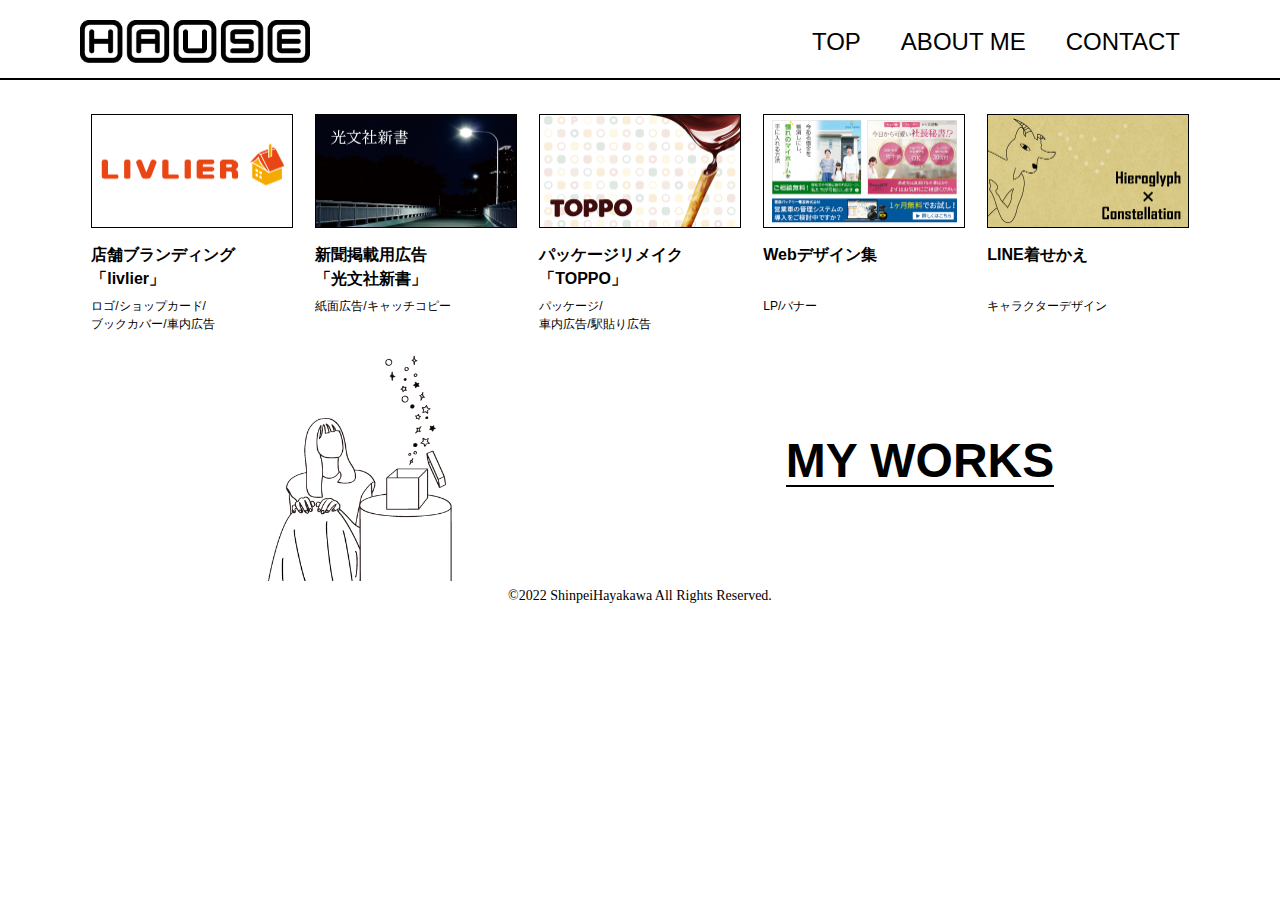
<file: index.html>
<!DOCTYPE html>
<html>
  <head>
    <meta charset="utf-8">
    <title>HAUSE | TOP</title>

    <meta name="viewport" content="width=device-width, initial-scale=1.0">
    <!--電話番号の自動認識-->
    <meta name="format-detection" content="telephone=no">
    <!--IEの互換防止-->
    <meta http-equiv="X-UA-Compatible" content="IE=Edge">


    <!--検索ワード-->
    <!--<meta name="keywords" content="（半角カンマ区切りで9個位）,,,,,,,">-->
    <!--検索エンジンで表示される紹介文的なもの-->
    <!--<meta name="Description" content="コンテンツ紹介（120文字程度）">-->

    <!--CSS読み込ませる時使うもの-->
    <!--<link rel="stylesheet" href="#" type="text/css" media="all">-->
    <link rel="stylesheet" href="reset.css" type="text/css" media="all">
    <link rel="stylesheet" href="all.css" type="text/css" media="all">
    <link rel="stylesheet" href="hamburger.css" type="text/css" media="all">
    <link rel="stylesheet" href="workicon.css" type="text/css" media="all">

    

  </head>
  <body>
    <header>
        <div class="container">
            <img class="logo" src="HAUSE_LOGO_W330px.png">
            <div class="header-menu">
                <a href="index.html">TOP</a>
                <a href="ABOUTME.html">ABOUT ME</a>
                <a href="CONTACT.html">CONTACT</a>
            </div>
            <div class="hamburger-menu">
                <input type="checkbox" id="menu-btn-check">
                <label for="menu-btn-check" class="menu-btn"><span></span></label>
                <div class="menu-content">
                    <ul>
                        <li>
                            <a href="index.html">TOP</a>
                        </li>
                        <li>
                            <a href="ABOUTME.html">ABOUT ME</a>
                        </li>
                        <li>
                            <a href="CONTACT.html">CONTACT</a>
                        </li>
                    </ul>
                </div>
            </div>
        </div>
    </header>

    <main>
        <div class="container">
            <div class="sec01">
                <div class="thumbnail">
                    <div class="smallbox">
                        <a href="work_BR.html">
                            <img src="Brand_thumbnail.png">
                            <h4>店舗ブランディング<br>
                                「livlier」</h4>
                            <h5>ロゴ/ショップカード/<br>
                            ブックカバー/車内広告</h5>
                        </a>
                    </div>
                </div>
                <div class="thumbnail">
                    <div class="smallbox">
                        <a href="work_ASA.html">
                            <img src="AD.png">
                            <h4>新聞掲載用広告<br>
                                「光文社新書」</h4>
                            <h5>紙面広告/キャッチコピー</h5>
                        </a>
                   </div>
                </div>
                <div class="thumbnail">
                    <div class="smallbox">
                        <a href="work_PC.html">
                            <img src="TOPPO_thumbnail.png">
                            <h4>パッケージリメイク<br>
                                「TOPPO」</h4>
                            <h5>パッケージ/<br>
                                車内広告/駅貼り広告</h5>
                        </a>
                    </div>
                </div>
                <div class="thumbnail">
                    <div class="smallbox">
                        <a href="work_WEB.html">
                            <img src="WEB_thumbnail.png">
                            <h4>Webデザイン集<br><span>.</span></h4>
                            <h5>LP/バナー</h5>
                        </a>
                    </div>
                </div>
                <div class="thumbnail">
                    <div class="smallbox">
                        <a href="work_LINE.html">
                            <img src="LINE_thumbnail.png">
                            <h4>LINE着せかえ<br><span>.</span></h4>
                            <h5>キャラクターデザイン</h5>
                        </a>
                    </div>
                </div>
              
            </div>
            <div class="sec02">
                <div class="sec02-left">
                    <img src="TOP_illust02_W330H400.png">
                </div>
                <div class="sec02-right">
                    <h1>MY WORKS</h1>
                </div>
            </div>
        </div>
    </main>
    <footer>
        <p>©2022 ShinpeiHayakawa All Rights Reserved.</p>
    </footer>

  </body>
</html>
</file>
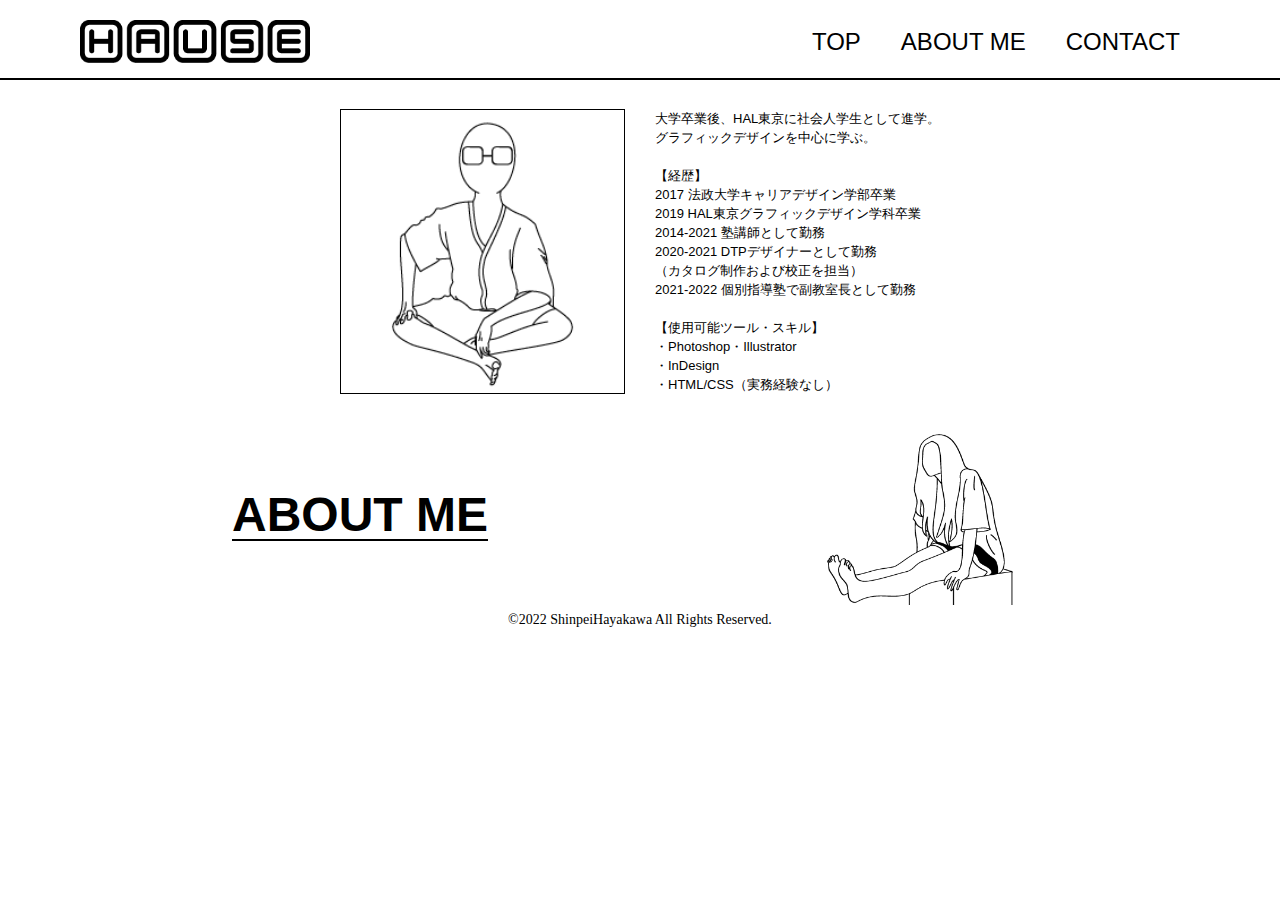
<file: ABOUTME.html>
<!DOCTYPE html>
<html>
  <head>
    <meta charset="utf-8">
    <title>HAUSE | ABOUT ME</title>

    <meta name="viewport" content="width=device-width, initial-scale=1.0">
    <!--電話番号の自動認識-->
    <meta name="format-detection" content="telephone=no">
    <!--IEの互換防止-->
    <meta http-equiv="X-UA-Compatible" content="IE=Edge">


    <!--検索ワード-->
    <!--<meta name="keywords" content="（半角カンマ区切りで9個位）,,,,,,,">-->
    <!--検索エンジンで表示される紹介文的なもの-->
    <!--<meta name="Description" content="コンテンツ紹介（120文字程度）">-->

    <!--CSS読み込ませる時使うもの-->
    <!--<link rel="stylesheet" href="#" type="text/css" media="all">-->
    <link rel="stylesheet" href="reset.css" type="text/css" media="all">
    <link rel="stylesheet" href="all.css" type="text/css" media="all">
    <link rel="stylesheet" href="hamburger.css" type="text/css" media="all">
    <link rel="stylesheet" href="aboutme_css.css" type="text/css" media="all">
    

  </head>
  <body>
    <header>
        <div class="container">
            <img class="logo" src="HAUSE_LOGO_W330px.png">
            <div class="header-menu">
                <a href="index.html">TOP</a>
                <a href="ABOUTME.html">ABOUT ME</a>
                <a href="CONTACT.html">CONTACT</a>
            </div>
            <div class="hamburger-menu">
                <input type="checkbox" id="menu-btn-check">
                <label for="menu-btn-check" class="menu-btn"><span></span></label>
                <div class="menu-content">
                    <ul>
                        <li>
                            <u><a href="index.html">TOP</a></u>
                        </li>
                        <li>
                            <u><a href="ABOUTME.html">ABOUT ME</a></u>
                        </li>
                        <li>
                            <u><a href="CONTACT.html">CONTACT</a></u>
                        </li>
                    </ul>
                </div>
            </div>
        </div>
    </header>

    <main>
        <div class="container">
                <div class="mine">
                    <div class="mine-left">
                        <img src="profile art.png">
                    </div>
                    <div class="mine-right">
                    <p>大学卒業後、HAL東京に社会人学生として進学。<br>
                        グラフィックデザインを中心に学ぶ。<br>
                        <span></span><br>
                        【経歴】<br>
                        2017 法政大学キャリアデザイン学部卒業<br>
                        2019 HAL東京グラフィックデザイン学科卒業<br>
                        2014-2021 塾講師として勤務<br>
                        2020-2021 DTPデザイナーとして勤務<br>
                        （カタログ制作および校正を担当）<br>
                        2021-2022 個別指導塾で副教室長として勤務<br>
                        <span></span><br>
                        【使用可能ツール・スキル】<br>
                        ・Photoshop・Illustrator<br>
                        ・InDesign<br>
                        ・HTML/CSS（実務経験なし）</p>
                    </div>
                </div>

            <div class="sec02">
                <div class="sec02-left">
                    <h1>ABOUT ME</h1>
                </div>
                <div class="sec02-right">
                    <img src="ABOUTME_illust03_W330H330.png">
                </div>
            </div>
        </div>
    </main>

    <footer>
        <p>©2022 ShinpeiHayakawa All Rights Reserved.</p>
    </footer>

  </body>
</html>
</file>
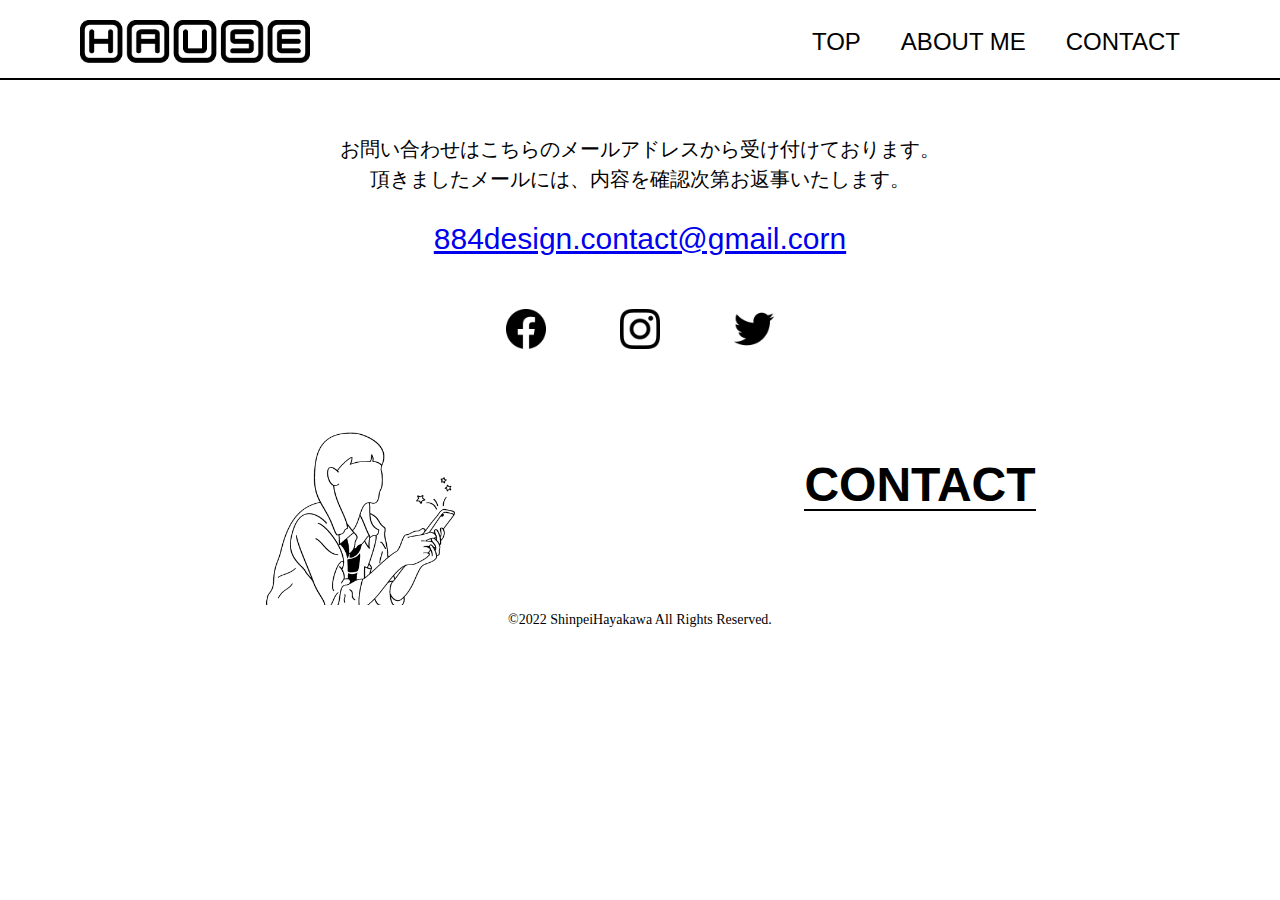
<file: CONTACT.html>
<!DOCTYPE html>
<html>
  <head>
    <meta charset="utf-8">
    <title>HAUSE | CONTACT</title>

    <meta name="viewport" content="width=device-width, initial-scale=1.0">
    <!--電話番号の自動認識-->
    <meta name="format-detection" content="telephone=no">
    <!--IEの互換防止-->
    <meta http-equiv="X-UA-Compatible" content="IE=Edge">


    <!--検索ワード-->
    <!--<meta name="keywords" content="（半角カンマ区切りで9個位）,,,,,,,">-->
    <!--検索エンジンで表示される紹介文的なもの-->
    <!--<meta name="Description" content="コンテンツ紹介（120文字程度）">-->

    <!--CSS読み込ませる時使うもの-->
    <!--<link rel="stylesheet" href="#" type="text/css" media="all">-->
    <link rel="stylesheet" href="reset.css" type="text/css" media="all">
    <link rel="stylesheet" href="all.css" type="text/css" media="all">
    <link rel="stylesheet" href="hamburger.css" type="text/css" media="all">
    <link rel="stylesheet" href="contact_css.css" type="text/css" media="all">
    

  </head>
  <body>
    <header>
        <div class="container">
            <img class="logo" src="HAUSE_LOGO_W330px.png">
            <div class="header-menu">
                <a href="index.html">TOP</a>
                <a href="ABOUTME.html">ABOUT ME</a>
                <a href="CONTACT.html">CONTACT</a>
            </div>
            <div class="hamburger-menu">
                <input type="checkbox" id="menu-btn-check">
                <label for="menu-btn-check" class="menu-btn"><span></span></label>
                <div class="menu-content">
                    <ul>
                        <li>
                            <u><a href="index.html">TOP</a></u>
                        </li>
                        <li>
                            <u><a href="ABOUTME.html">ABOUT ME</a></u>
                        </li>
                        <li>
                            <u><a href="CONTACT.html">CONTACT</a></u>
                        </li>
                    </ul>
                </div>
            </div>
        </div>
    </header>

    <main>
        <div class="container">
            <div class="sec01">
                <h3>お問い合わせはこちらのメールアドレスから受け付けております。<br>
                頂きましたメールには、内容を確認次第お返事いたします。</h3>
                <h2><a href="mailto:address">884design.contact@gmail.corn</a></h2>
                <div class="sns-icons">
                    <a href="#" class="btn-img"><img src="facebook.png"></a>
                    <a href="#" class="btn-img"><img src="instagram.png"></a>
                    <a href="#" class="btn-img"><img src="twitter.png"></a>
                </div>
            </div>

            <div class="sec02">
                <div class="sec02-left">
                    <img src="CONTACT_illust02_W330H400.png">
                </div>
                <div class="sec02-right">
                    <h1>CONTACT</h1>
                </div>
            </div>
        </div>
    </main>

    <footer>
        <p>©2022 ShinpeiHayakawa All Rights Reserved.</p>
    </footer>

  </body>
</html>
</file>
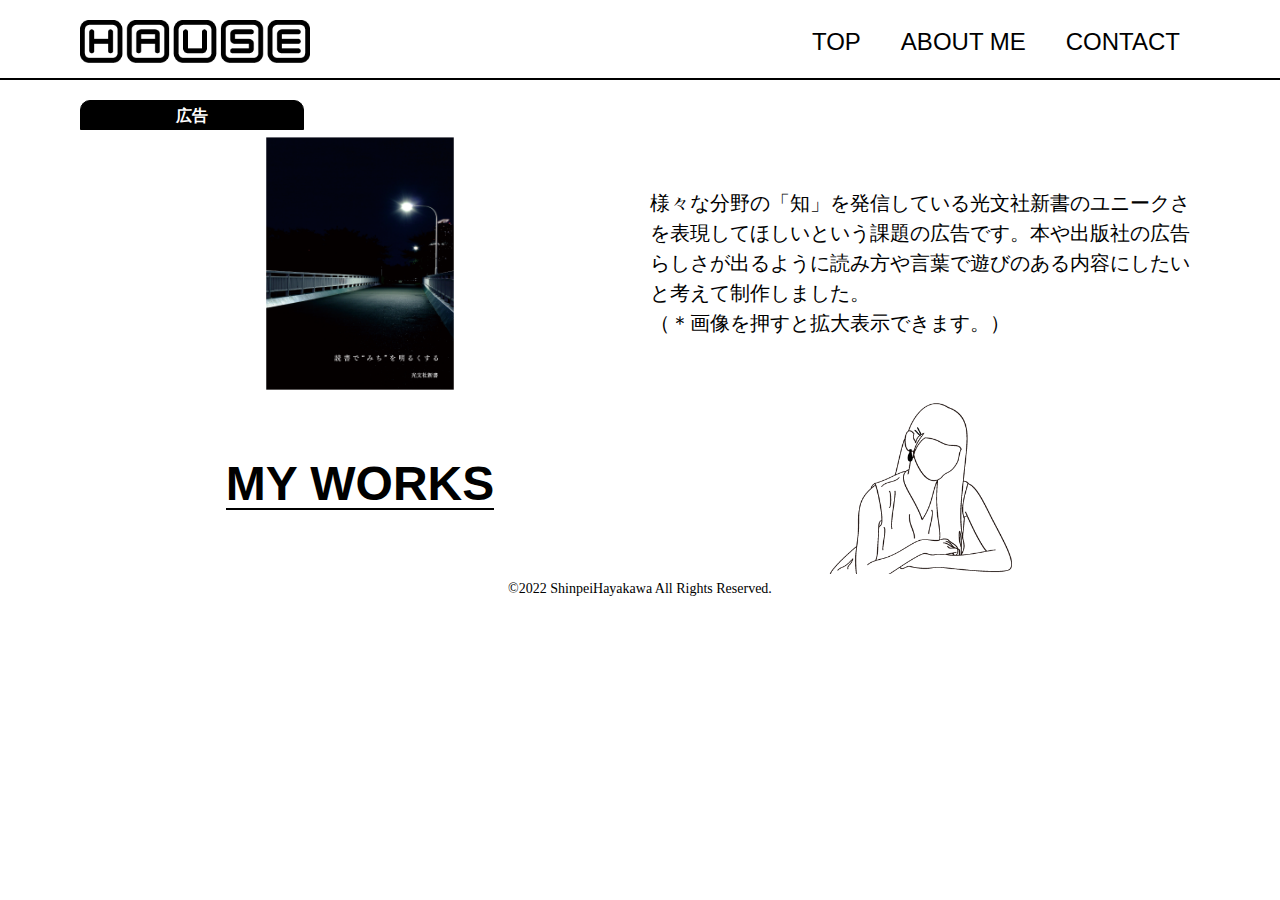
<file: work_ASA.html>
<!DOCTYPE html>
<html>
  <head>
    <meta charset="utf-8">
    <title>HAUSE | 作品紹介 | Advertisement
    </title>

    <meta name="viewport" content="width=device-width, initial-scale=1.0">
    <!--電話番号の自動認識-->
    <meta name="format-detection" content="telephone=no">
    <!--IEの互換防止-->
    <meta http-equiv="X-UA-Compatible" content="IE=Edge">

    <!--検索ワード-->
    <!--<meta name="keywords" content="（半角カンマ区切りで9個位）,,,,,,,">-->
    <!--検索エンジンで表示される紹介文的なもの-->
    <!--<meta name="Description" content="コンテンツ紹介（120文字程度）">-->

    <!--CSS読み込ませる時使うもの-->
    <!--<link rel="stylesheet" href="#" type="text/css" media="all">-->
    <link rel="stylesheet" href="reset.css" type="text/css" media="all">
    <link rel="stylesheet" href="all.css" type="text/css" media="all">
    <link rel="stylesheet" href="hamburger.css" type="text/css" media="all">
    <link rel="stylesheet" href="tab_css.css" type="text/css" media="all">
    <link rel="stylesheet" href="popup.css" type="text/css" media="all">

  </head>
  <body>
    <header>
        <div class="container">
            <img class="logo" src="HAUSE_LOGO_W330px.png">
            <div class="header-menu">
                <a href="index.html">TOP</a>
                <a href="ABOUTME.html">ABOUT ME</a>
                <a href="CONTACT.html">CONTACT</a>
            </div>
            <div class="hamburger-menu">
                <input type="checkbox" id="menu-btn-check">
                <label for="menu-btn-check" class="menu-btn"><span></span></label>
                <div class="menu-content">
                    <ul>
                        <li>
                            <a href="index.html">TOP</a>
                        </li>
                        <li>
                            <a href="ABOUTME.html">ABOUT ME</a>
                        </li>
                        <li>
                            <a href="CONTACT.html">CONTACT</a>
                        </li>
                    </ul>
                </div>
            </div>
        </div>
    </header>

    <main>
        <div class="container">
            <!--tab operation-->
            <div class="tab-container">
                <!--TAB button-->
                <input id="a" type="radio" name="tab-item" checked>
                <label class="tab-item" for="a">広告</label>

                <!--<input id="b" type="radio" name="tab-item">-->
                <!--<label class="tab-item" for="b">02</label>-->

                <!--<input id="c" type="radio" name="tab-item">-->
                <!--<label class="tab-item" for="c">03</label>-->

                <!--<input id="d" type="radio" name="tab-item">-->
                <!--<label class="tab-item" for="d">04</label>-->

                <!--<input id="e" type="radio" name="tab-item">-->
                <!--<label class="tab-item" for="e">05</label>-->
    

                <!--タブで表示されるBOX-->
                <div id="a-content" class="tab-content">      
                    <!--仮入れ-->
                    <div class="PR">
                        <div class="PR-left">
                             <!--popup-->
                             <div class="pu-box">
                                <label for="pu-on" class="popup">
                                    <div class="btn-open">
                                         <img src="ASA_01.png">
                                    </div>
                                </label>
                                <input type="checkbox" id="pu-on">

                                <!--popoup on-->
                                <div class="pu">
                                    <label for="pu-on" class="icon-close">close</label>
  
                                    <!-- ポップアップの中身 -->
                                    <div class="pu-content">
                                        <p>クリックした画像をポップアップで表示しています</p>
                                        <img src="ASAHI_big.png" alt="" >
                                        <p class="bot-coment">言葉の意味を知らずに読むと、夜道を照らす街路灯やメインコピーが社名に掛かっているだけの広告で、「読書には学びがある」ということを大雑把に伝えているような内容になります。しかし、「明るい＝物事に精通している」という意味があることを知っていると、「みち＝未知」と解釈することもでき、「読書で未知は既知になる」と他の読み方ができるようになっています。</p>
                                    </div>
                                    <!-- ./ポップアップの中身　ここまで -->
                                </div>
                            </div>
                            <!--popoup fin-->
                        </div>
                        <div class="PR-right">
                            <p>様々な分野の「知」を発信している光文社新書のユニークさを表現してほしいという課題の広告です。本や出版社の広告らしさが出るように読み方や言葉で遊びのある内容にしたいと考えて制作しました。<br>（＊画像を押すと拡大表示できます。）</p>
                        </div>
                    </div>
                    <!--仮fin-->
                </div>
    
            </div>

            
            

            <div class="sec02">
                <div class="sec02-left">
                    <h1>MY WORKS</h1>
                </div>
                <div class="sec02-right">
                    <img src="WORK_illust_W330H330.png">
                </div>
            </div>
        </div>
    </main>
    <footer>
        <p>©2022 ShinpeiHayakawa All Rights Reserved.</p>
    </footer>

  </body>
</html>
</file>
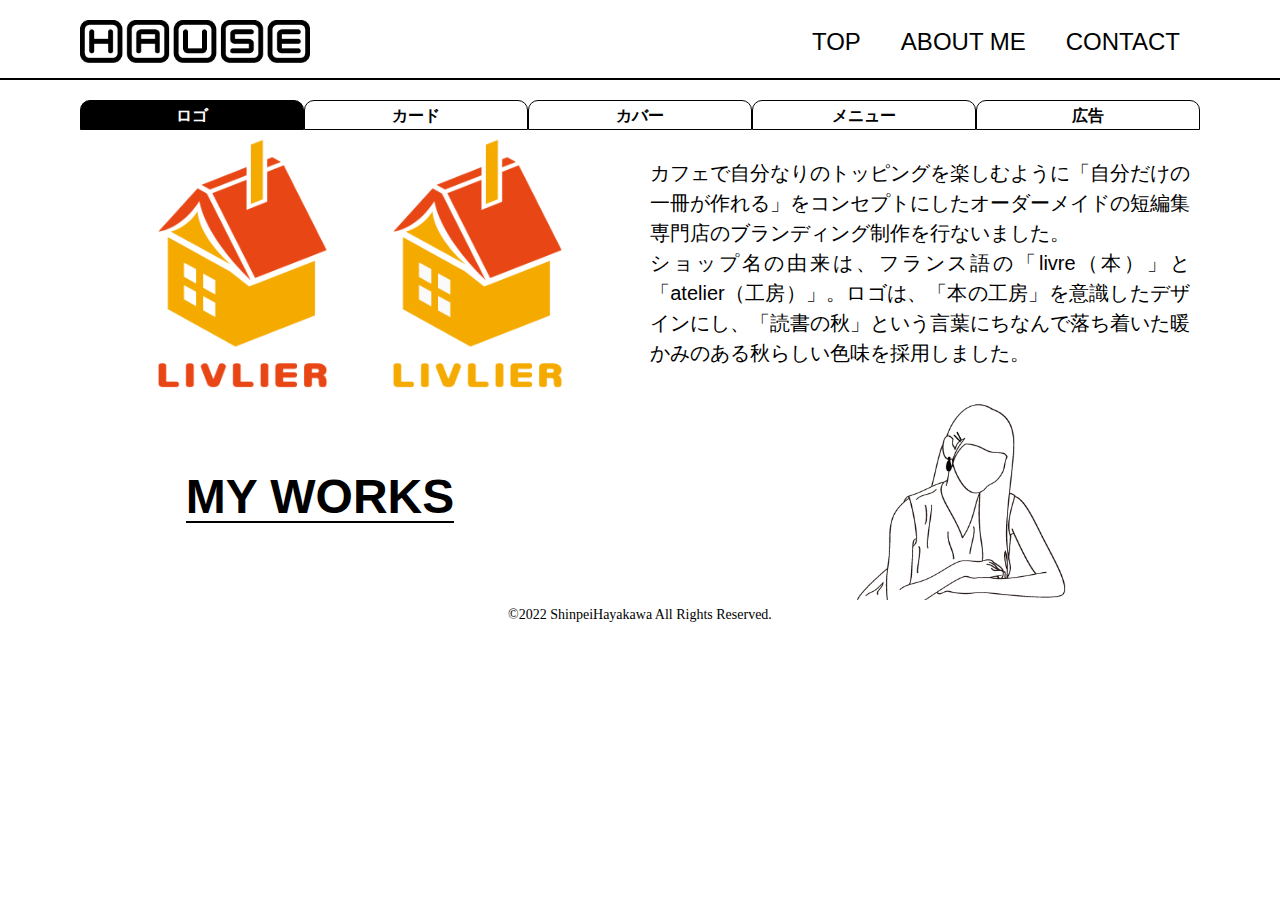
<file: work_BR.html>
<!DOCTYPE html>
<html>
  <head>
    <meta charset="utf-8">
    <title>HAUSE | 作品紹介 | Branding
    </title>

    <meta name="viewport" content="width=device-width, initial-scale=1.0">
    <!--電話番号の自動認識-->
    <meta name="format-detection" content="telephone=no">
    <!--IEの互換防止-->
    <meta http-equiv="X-UA-Compatible" content="IE=Edge">

    <!--検索ワード-->
    <!--<meta name="keywords" content="（半角カンマ区切りで9個位）,,,,,,,">-->
    <!--検索エンジンで表示される紹介文的なもの-->
    <!--<meta name="Description" content="コンテンツ紹介（120文字程度）">-->

    <!--CSS読み込ませる時使うもの-->
    <!--<link rel="stylesheet" href="#" type="text/css" media="all">-->
    <link rel="stylesheet" href="reset.css" type="text/css" media="all">
    <link rel="stylesheet" href="all.css" type="text/css" media="all">
    <link rel="stylesheet" href="hamburger.css" type="text/css" media="all">
    <link rel="stylesheet" href="tab_css.css" type="text/css" media="all">
    <link rel="stylesheet" href="popup.css" type="text/css" media="all">
    
  </head>
  <body>
    <header>
        <div class="container">
            <img class="logo" src="HAUSE_LOGO_W330px.png">
            <div class="header-menu">
                <a href="index.html">TOP</a>
                <a href="ABOUTME.html">ABOUT ME</a>
                <a href="CONTACT.html">CONTACT</a>
            </div>
            <div class="hamburger-menu">
                <input type="checkbox" id="menu-btn-check">
                <label for="menu-btn-check" class="menu-btn"><span></span></label>
                <div class="menu-content">
                    <ul>
                        <li>
                            <a href="index.html">TOP</a>
                        </li>
                        <li>
                            <a href="ABOUTME.html">ABOUT ME</a>
                        </li>
                        <li>
                            <a href="CONTACT.html">CONTACT</a>
                        </li>
                    </ul>
                </div>
            </div>
        </div>
    </header>

    <main>
        <div class="container">
            <!--tab operation-->
            <div class="tab-container">
                <!--TAB button-->
                <input id="a" type="radio" name="tab-item" checked>
                <label class="tab-item" for="a">ロゴ</label>

                <input id="b" type="radio" name="tab-item">
                <label class="tab-item" for="b">カード</label>

                <input id="c" type="radio" name="tab-item">
                <label class="tab-item" for="c">カバー</label>

                <input id="d" type="radio" name="tab-item">
                <label class="tab-item" for="d">メニュー</label>

                <input id="e" type="radio" name="tab-item">
                <label class="tab-item" for="e">広告</label>
    

                <!--タブで表示されるBOX-->
                <div id="a-content" class="tab-content">      
                    <!--仮入れ-->
                    <div class="PR">
                        <div class="PR-left">
                            <img src="BR_01.png">
                        </div>
                        <div class="PR-right">
                        <p>カフェで自分なりのトッピングを楽しむように「自分だけの一冊が作れる」をコンセプトにしたオーダーメイドの短編集専門店のブランディング制作を行ないました。<br>
                            ショップ名の由来は、フランス語の「livre（本）」と「atelier（工房）」。ロゴは、「本の工房」を意識したデザインにし、「読書の秋」という言葉にちなんで落ち着いた暖かみのある秋らしい色味を採用しました。</p>
                        </div>
                    </div>
                    <!--仮fin-->
                </div>

                <!--タブで表示されるBOX-->
                <div id="b-content" class="tab-content">      
                    <!--仮入れ-->
                    <div class="PR">
                        <div class="PR-left">
                            <img src="BR_02.png">
                        </div>
                        <div class="PR-right">
                        <p>ロゴカラーを基調とした購入時配布用のカード。ショップカードは、複数枚持っているお客さんが周囲に配ることで広報物にもなるため、友人などに配りやすいように提示するだけで受け取れる特典と、店舗情報のみを記載しています。</p>
                        </div>
                    </div>
                    <!--仮fin-->
                </div>

                <!--タブで表示されるBOX-->
                <div id="c-content" class="tab-content">      
                    <!--仮入れ-->
                    <div class="PR">
                        <div class="PR-left">
                            <img src="BR_03.png">
                        </div>
                        <div class="PR-right">
                        <p>オーダーメイドした短編集の内容やテーマはお客様ごとに異なるため、表にはロゴ、背表紙や裏表紙にはタイトルやテーマ、あらすじを直接書き込めるようなデザインにしました。</p>
                        </div>
                    </div>
                    <!--仮fin-->
                </div>

                <!--タブで表示されるBOX-->
                <div id="d-content" class="tab-content">      
                    <!--仮入れ-->
                    <div class="PR">
                        <div class="PR-left">
                            <img src="BR_04.png">
                        </div>
                        <div class="PR-right">
                        <p>コンセプトの一部である「カフェっぽさ」を意識し、本来書店にはないオーダー用のメニュー表を制作しました。デザインは、季節やイベントごとにおすすめの作品を載せるリーフレット型と、ジャンルごとにまとめたブック型の2種類。</p>
                        </div>
                    </div>
                    <!--仮fin-->
                </div>

                <!--タブで表示されるBOX-->
                <div id="e-content" class="tab-content">      
                    <!--仮入れ-->
                    <div class="PR">
                        <div class="PR-left">

                            <!--popup-->
                            <div class="pu-box">
                                <label for="pu-on" class="popup">
                                    <div class="btn-open">
                                         <img src="BR_05.png">
                                    </div>
                                </label>
                                <input type="checkbox" id="pu-on">

                                <!--popoup on-->
                                <div class="pu">
                                    <label for="pu-on" class="icon-close">close</label>
  
                                    <!-- ポップアップの中身 -->
                                    <div class="pu-content">
                                        <p>クリックした画像をポップアップで表示しています</p>
                                        <img src="BR_AD.png" alt="" >
                                    </div>
                                    <!-- ./ポップアップの中身　ここまで -->
                                </div>
                            </div>
                            <!--popoup fin-->  
                        </div>
                        <div class="PR-right">
                        <p>お店のコンセプトを視覚的に受け取ってもらうため、メニュー表を見て選ぶ姿をメインイメージとした広告を制作しました。読書や書店のイメージに合うゆったりと落ち着いた雰囲気を出すために、横型広告である利点を生かしてイメージを大きく配置し、うるさい印象にならないように最低限の情報量のみを記載しました。<br>＊画像は掲載イメージです。<br>（＊画像を押すと拡大表示できます。）</p>
                        </div>
                    </div>
                    <!--仮fin-->
                </div>

    
            </div>
        </div>
            
            

            <div class="sec02">
                <div class="sec02-left">
                    <h1>MY WORKS</h1>
                </div>
                <div class="sec02-right">
                    <img src="WORK_illust_W330H330.png">
                </div>
            </div>
        </div>
    </main>
    <footer>
        <p>©2022 ShinpeiHayakawa All Rights Reserved.</p>
    </footer>

  </body>
</html>
</file>
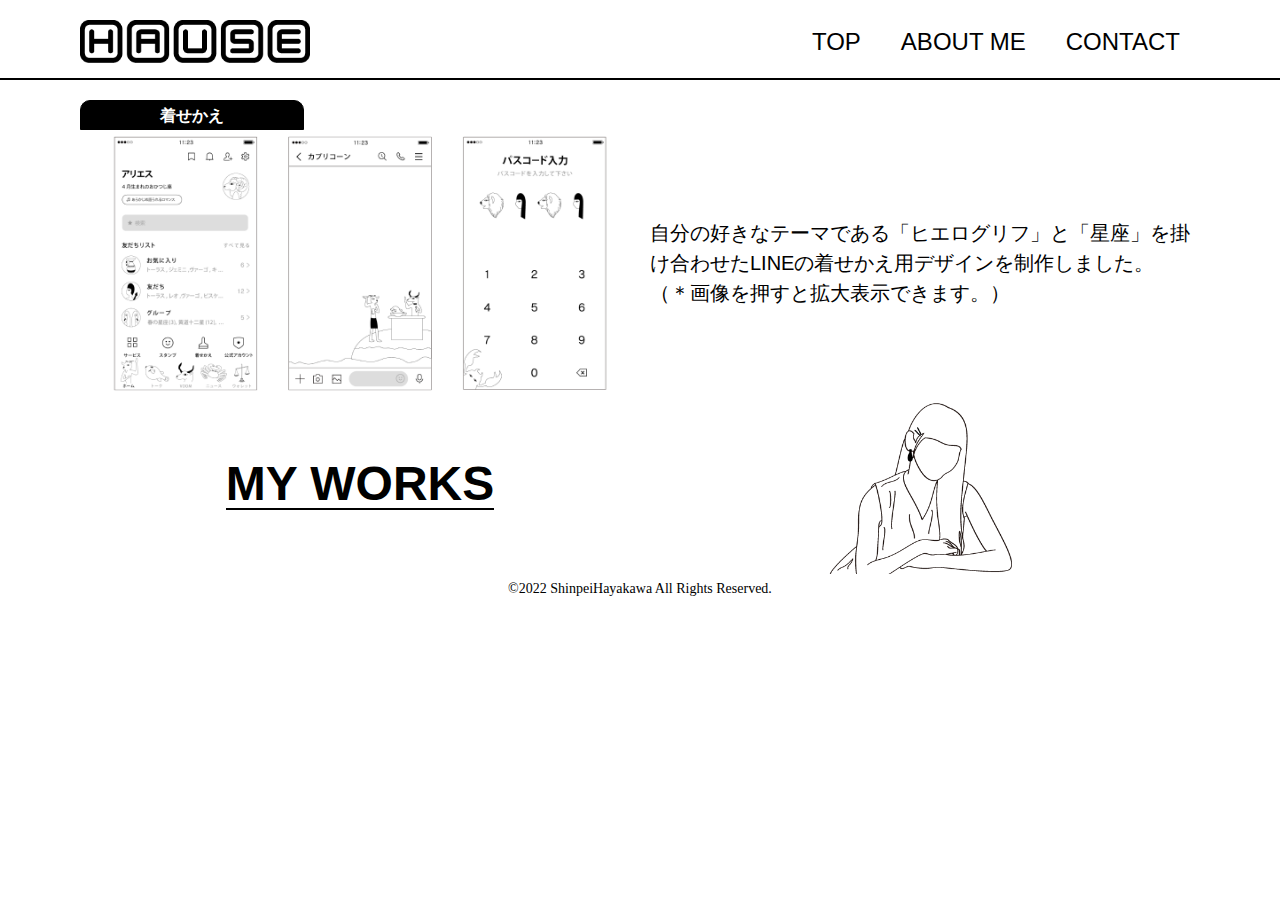
<file: work_LINE.html>
<!DOCTYPE html>
<html>
  <head>
    <meta charset="utf-8">
    <title>HAUSE | 作品紹介 | LINE
    </title>

    <meta name="viewport" content="width=device-width, initial-scale=1.0">
    <!--電話番号の自動認識-->
    <meta name="format-detection" content="telephone=no">
    <!--IEの互換防止-->
    <meta http-equiv="X-UA-Compatible" content="IE=Edge">

    <!--検索ワード-->
    <!--<meta name="keywords" content="（半角カンマ区切りで9個位）,,,,,,,">-->
    <!--検索エンジンで表示される紹介文的なもの-->
    <!--<meta name="Description" content="コンテンツ紹介（120文字程度）">-->

    <!--CSS読み込ませる時使うもの-->
    <!--<link rel="stylesheet" href="#" type="text/css" media="all">-->
    <link rel="stylesheet" href="reset.css" type="text/css" media="all">
    <link rel="stylesheet" href="all.css" type="text/css" media="all">
    <link rel="stylesheet" href="hamburger.css" type="text/css" media="all">
    <link rel="stylesheet" href="tab_css.css" type="text/css" media="all">
    <link rel="stylesheet" href="popup.css" type="text/css" media="all">

  </head>
  <body>
    <header>
        <div class="container">
            <img class="logo" src="HAUSE_LOGO_W330px.png">
            <div class="header-menu">
                <a href="index.html">TOP</a>
                <a href="ABOUTME.html">ABOUT ME</a>
                <a href="CONTACT.html">CONTACT</a>
            </div>
            <div class="hamburger-menu">
                <input type="checkbox" id="menu-btn-check">
                <label for="menu-btn-check" class="menu-btn"><span></span></label>
                <div class="menu-content">
                    <ul>
                        <li>
                            <a href="index.html">TOP</a>
                        </li>
                        <li>
                            <a href="ABOUTME.html">ABOUT ME</a>
                        </li>
                        <li>
                            <a href="CONTACT.html">CONTACT</a>
                        </li>
                    </ul>
                </div>
            </div>
        </div>
    </header>

    <main>
        <div class="container">
            <!--tab operation-->
            <div class="tab-container">
                <!--TAB button-->
                <input id="a" type="radio" name="tab-item" checked>
                <label class="tab-item" for="a">着せかえ</label>

                <!--<input id="b" type="radio" name="tab-item">-->
                <!--<label class="tab-item" for="b">02</label>-->

                <!--<input id="c" type="radio" name="tab-item">-->
                <!--<label class="tab-item" for="c">03</label>-->

                <!--<input id="d" type="radio" name="tab-item">-->
                <!--<label class="tab-item" for="d">04</label>-->

                <!--<input id="e" type="radio" name="tab-item">-->
                <!--<label class="tab-item" for="e">05</label>-->
    

                <!--タブで表示されるBOX-->
                <div id="a-content" class="tab-content">      
                    <!--仮入れ-->
                    <div class="PR">
                        <div class="PR-left">
                             <!--popup-->
                             <div class="pu-box">
                                <label for="pu-on" class="popup">
                                    <div class="btn-open">
                                         <img src="LINE_01.png">
                                    </div>
                                </label>
                                <input type="checkbox" id="pu-on">

                                <!--popoup on-->
                                <div class="pu">
                                    <label for="pu-on" class="icon-close">close</label>
  
                                    <!-- ポップアップの中身 -->
                                    <div class="pu-content">
                                        <p>クリックした画像をポップアップで表示しています</p>
                                        <img src="LINE_all.png" alt="" >
                                    </div>
                                    <!-- ./ポップアップの中身　ここまで -->
                                </div>
                            </div>
                            <!--popoup fin-->
                        </div>
                        <div class="PR-right">
                            <p>自分の好きなテーマである「ヒエログリフ」と「星座」を掛け合わせたLINEの着せかえ用デザインを制作しました。<br>（＊画像を押すと拡大表示できます。）</p>
                        </div>
                    </div>
                    <!--仮fin-->
                </div>
    
            </div>

            <div class="sec02">
                <div class="sec02-left">
                    <h1>MY WORKS</h1>
                </div>
                <div class="sec02-right">
                    <img src="WORK_illust_W330H330.png">
                </div>
            </div>
        </div>
    </main>
    <footer>
        <p>©2022 ShinpeiHayakawa All Rights Reserved.</p>
    </footer>

  </body>
</html>
</file>
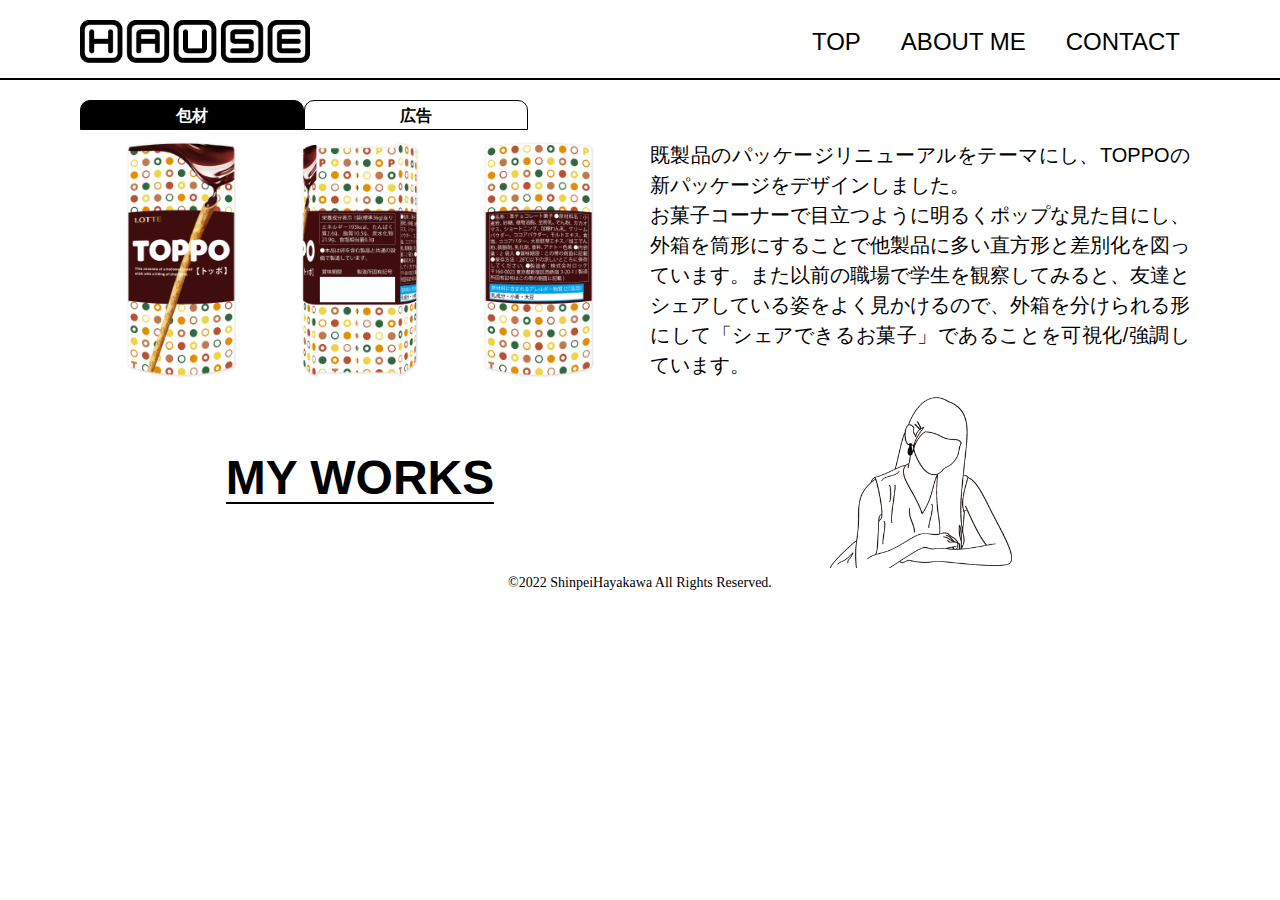
<file: work_PC.html>
<!DOCTYPE html>
<html>
  <head>
    <meta charset="utf-8">
    <title>HAUSE | 作品紹介 | Package
    </title>

    <meta name="viewport" content="width=device-width, initial-scale=1.0">
    <!--電話番号の自動認識-->
    <meta name="format-detection" content="telephone=no">
    <!--IEの互換防止-->
    <meta http-equiv="X-UA-Compatible" content="IE=Edge">

    <!--検索ワード-->
    <!--<meta name="keywords" content="（半角カンマ区切りで9個位）,,,,,,,">-->
    <!--検索エンジンで表示される紹介文的なもの-->
    <!--<meta name="Description" content="コンテンツ紹介（120文字程度）">-->

    <!--CSS読み込ませる時使うもの-->
    <!--<link rel="stylesheet" href="#" type="text/css" media="all">-->
    <link rel="stylesheet" href="reset.css" type="text/css" media="all">
    <link rel="stylesheet" href="all.css" type="text/css" media="all">
    <link rel="stylesheet" href="hamburger.css" type="text/css" media="all">
    <link rel="stylesheet" href="tab_css.css" type="text/css" media="all">
    <link rel="stylesheet" href="popup.css" type="text/css" media="all">

    
  </head>
  <body>
    <header>
        <div class="container">
            <img class="logo" src="HAUSE_LOGO_W330px.png">
            <div class="header-menu">
                <a href="index.html">TOP</a>
                <a href="ABOUTME.html">ABOUT ME</a>
                <a href="CONTACT.html">CONTACT</a>
            </div>
            <div class="hamburger-menu">
                <input type="checkbox" id="menu-btn-check">
                <label for="menu-btn-check" class="menu-btn"><span></span></label>
                <div class="menu-content">
                    <ul>
                        <li>
                            <a href="index.html">TOP</a>
                        </li>
                        <li>
                            <a href="ABOUTME.html">ABOUT ME</a>
                        </li>
                        <li>
                            <a href="CONTACT.html">CONTACT</a>
                        </li>
                    </ul>
                </div>
            </div>
        </div>
    </header>

    <main>
        <div class="container">
            <!--tab operation-->
            <div class="tab-container">
                <!--TAB button-->
                <input id="a" type="radio" name="tab-item" checked>
                <label class="tab-item" for="a">包材</label>

                <input id="b" type="radio" name="tab-item">
                <label class="tab-item" for="b">広告</label>

                <!--<input id="c" type="radio" name="tab-item">-->
                <!--<label class="tab-item" for="c">03</label>-->

                <!--<input id="d" type="radio" name="tab-item">-->
                <!--<label class="tab-item" for="d">04</label>-->

                <!--<input id="e" type="radio" name="tab-item">-->
                <!--<label class="tab-item" for="e">05</label>-->
    

                <!--タブで表示されるBOX-->
                <div id="a-content" class="tab-content">      
                    <!--仮入れ-->
                    <div class="PR">
                        <div class="PR-left">
                            <img src="PC_01.png">
                        </div>
                        <div class="PR-right">
                        <p>既製品のパッケージリニューアルをテーマにし、TOPPOの新パッケージをデザインしました。<br>お菓子コーナーで目立つように明るくポップな見た目にし、外箱を筒形にすることで他製品に多い直方形と差別化を図っています。また以前の職場で学生を観察してみると、友達とシェアしている姿をよく見かけるので、外箱を分けられる形にして「シェアできるお菓子」であることを可視化/強調しています。</p>
                        </div>
                    </div>
                    <!--仮fin-->
                </div>

                <!--タブで表示されるBOX-->
                <div id="b-content" class="tab-content">      
                    <!--仮入れ-->
                    <div class="PR">
                        <div class="PR-left">
                            <!--popup-->
                            <div class="pu-box">
                                <label for="pu-on" class="popup">
                                    <div class="btn-open">
                                         <img src="PC_02.png">
                                    </div>
                                </label>
                                <input type="checkbox" id="pu-on">

                                <!--popoup on-->
                                <div class="pu">
                                    <label for="pu-on" class="icon-close">close</label>
  
                                    <!-- ポップアップの中身 -->
                                    <div class="pu-content">
                                        <p>クリックした画像をポップアップで表示しています</p>
                                        <img src="PC_AD.png" alt="" >
                                    </div>
                                    <!-- ./ポップアップの中身　ここまで -->
                                </div>
                            </div>
                            <!--popoup fin-->
                         
                        </div>
                        <div class="PR-right">
                        <p>主に学生向けに「シェアのしやすさ」を押し出したリニューアルパッケージなので、友達とお菓子パーティをしているような内容にし、「誰かとシェアするならTOPPO」というイメージを持ってもらうことを意識したデザインにしました。<br>＊画像は掲載イメージです。<br>（＊画像を押すと拡大表示できます。）</p>
                        </div>
                    </div>
                    <!--仮fin-->
                </div>

                

    
            </div>
        
            
            

            <div class="sec02">
                <div class="sec02-left">
                    <h1>MY WORKS</h1>
                </div>
                <div class="sec02-right">
                    <img src="WORK_illust_W330H330.png">
                </div>
            </div>
        </div>
    </main>
    <footer>
        <p>©2022 ShinpeiHayakawa All Rights Reserved.</p>
    </footer>

  </body>
</html>
</file>
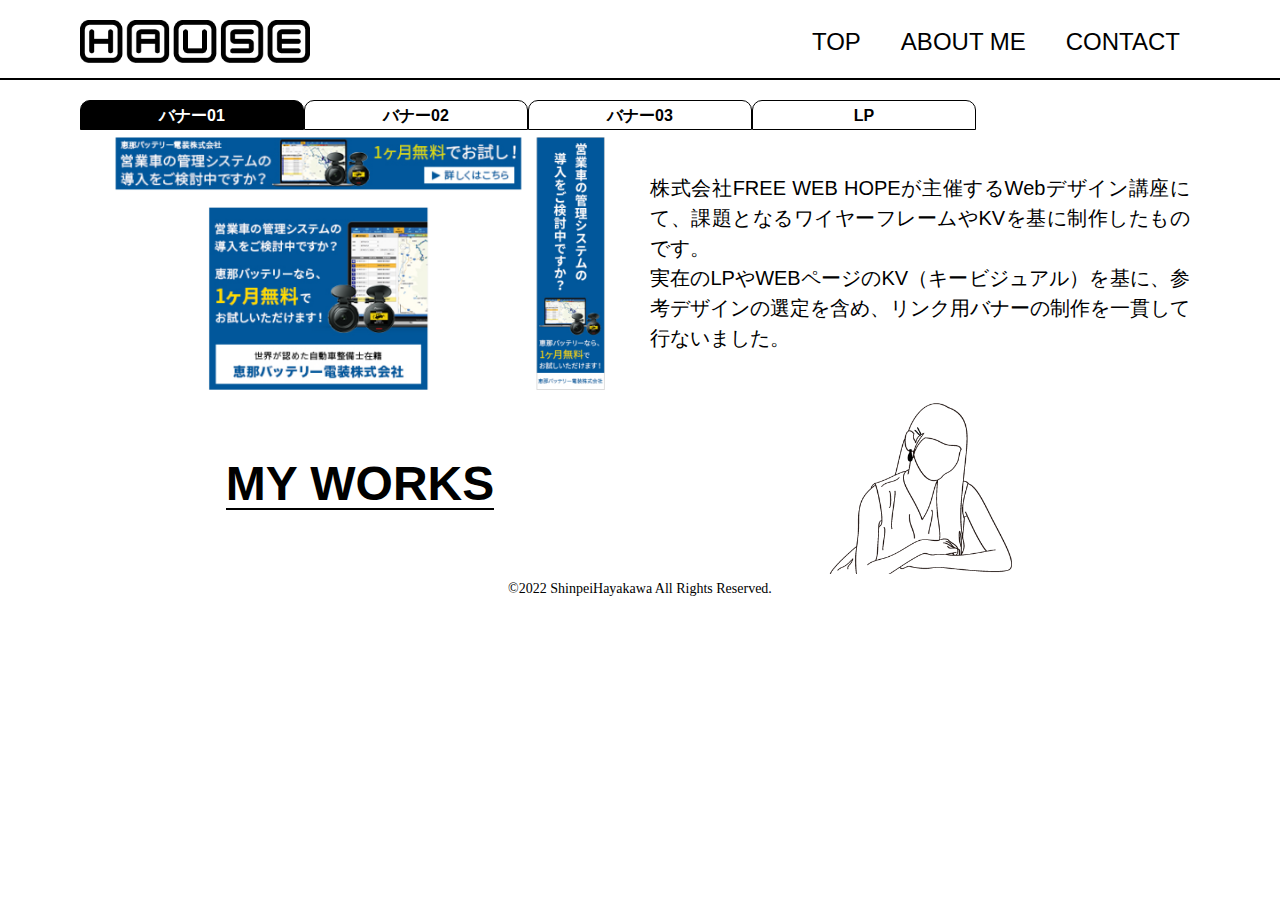
<file: work_WEB.html>
<!DOCTYPE html>
<html>
  <head>
    <meta charset="utf-8">
    <title>HAUSE | 作品紹介 | WEBdesign
    </title>

    <meta name="viewport" content="width=device-width, initial-scale=1.0">
    <!--電話番号の自動認識-->
    <meta name="format-detection" content="telephone=no">
    <!--IEの互換防止-->
    <meta http-equiv="X-UA-Compatible" content="IE=Edge">

    <!--検索ワード-->
    <!--<meta name="keywords" content="（半角カンマ区切りで9個位）,,,,,,,">-->
    <!--検索エンジンで表示される紹介文的なもの-->
    <!--<meta name="Description" content="コンテンツ紹介（120文字程度）">-->

    <!--CSS読み込ませる時使うもの-->
    <!--<link rel="stylesheet" href="#" type="text/css" media="all">-->
    <link rel="stylesheet" href="reset.css" type="text/css" media="all">
    <link rel="stylesheet" href="all.css" type="text/css" media="all">
    <link rel="stylesheet" href="hamburger.css" type="text/css" media="all">
    <link rel="stylesheet" href="tab_css.css" type="text/css" media="all">
    <link rel="stylesheet" href="popup.css" type="text/css" media="all">

    
  </head>
  <body>
    <header>
        <div class="container">
            <img class="logo" src="HAUSE_LOGO_W330px.png">
            <div class="header-menu">
                <a href="index.html">TOP</a>
                <a href="ABOUTME.html">ABOUT ME</a>
                <a href="CONTACT.html">CONTACT</a>
            </div>
            <div class="hamburger-menu">
                <input type="checkbox" id="menu-btn-check">
                <label for="menu-btn-check" class="menu-btn"><span></span></label>
                <div class="menu-content">
                    <ul>
                        <li>
                            <a href="index.html">TOP</a>
                        </li>
                        <li>
                            <a href="ABOUTME.html">ABOUT ME</a>
                        </li>
                        <li>
                            <a href="CONTACT.html">CONTACT</a>
                        </li>
                    </ul>
                </div>
            </div>
        </div>
    </header>

    <main>
        <div class="container">
            <!--tab operation-->
            <div class="tab-container">
                <!--TAB button-->
                <input id="a" type="radio" name="tab-item" checked>
                <label class="tab-item" for="a">バナー01</label>

                <input id="b" type="radio" name="tab-item">
                <label class="tab-item" for="b">バナー02</label>

                <input id="c" type="radio" name="tab-item">
                <label class="tab-item" for="c">バナー03</label>

                <input id="d" type="radio" name="tab-item">
                <label class="tab-item" for="d">LP</label>

                <!--<input id="e" type="radio" name="tab-item">-->
                <!--<label class="tab-item" for="e">05</label>-->
    

                <!--タブで表示されるBOX-->
                <div id="a-content" class="tab-content">      
                    <!--仮入れ-->
                    <div class="PR">
                        <div class="PR-left">
                            <img src="WEB_01.png">
                        </div>
                        <div class="PR-right">
                        <p>株式会社FREE WEB HOPEが主催するWebデザイン講座にて、課題となるワイヤーフレームやKVを基に制作したものです。<br>実在のLPやWEBページのKV（キービジュアル）を基に、参考デザインの選定を含め、リンク用バナーの制作を一貫して行ないました。</p>
                        </div>
                    </div>
                    <!--仮fin-->
                </div>

                <!--タブで表示されるBOX-->
                <div id="b-content" class="tab-content">      
                    <!--仮入れ-->
                    <div class="PR">
                        <div class="PR-left">
                            <img src="WEB_02.png">
                        </div>
                        <div class="PR-right">
                        <p>実在のLPやWEBページのKV（キービジュアル）を基に、参考デザインの選定を含め、リンク用バナーの制作を一貫して行ないました。</p>
                        </div>
                    </div>
                    <!--仮fin-->
                </div>

                <!--タブで表示されるBOX-->
                <div id="c-content" class="tab-content">      
                    <!--仮入れ-->
                    <div class="PR">
                        <div class="PR-left">
                            <img src="WEB_03.png">
                        </div>
                        <div class="PR-right">
                        <p>実在のLPやWEBページのKV（キービジュアル）を基に、参考デザインの選定を含め、リンク用バナーの制作を一貫して行ないました。</p>
                        </div>
                    </div>
                    <!--仮fin-->
                </div>

                <!--タブで表示されるBOX-->
                <div id="d-content" class="tab-content">      
                    <!--仮入れ-->
                    <div class="PR">
                        <div class="PR-left">

                            <!--popup-->
                            <div class="pu-box">
                                <label for="pu-on" class="popup">
                                    <div class="btn-open">
                                         <img src="WEB_05.png">
                                    </div>
                                </label>
                                <input type="checkbox" id="pu-on">

                                <!--popoup on-->
                                <div class="pu">
                                    <label for="pu-on" class="icon-close">close</label>
  
                                    <!-- ポップアップの中身 -->
                                    <div class="pu-content">
                                        <p>クリックした画像をポップアップで表示しています</p>
                                        <img src="LP.png" alt="" >
                                    </div>
                                    <!-- ./ポップアップの中身　ここまで -->
                                </div>
                            </div>
                            <!--popoup fin-->
                        
                        </div>
                        <div class="PR-right">
                        <p>最終課題としてLP全体のデザインを行ないました。課題となるLPのワイヤーフレームを基に、参考LPの選定から制作まで一貫して行ないました。<br>（＊画像を押すと拡大表示できます。）</p>
                        </div>
                    </div>
                    <!--仮fin-->
                </div>

    
            </div>
        
            
            

            <div class="sec02">
                <div class="sec02-left">
                    <h1>MY WORKS</h1>
                </div>
                <div class="sec02-right">
                    <img src="WORK_illust_W330H330.png">
                </div>
            </div>
        </div>
    </main>
    <footer>
        <p>©2022 ShinpeiHayakawa All Rights Reserved.</p>
    </footer>

  </body>
</html>
</file>
<file: all.css>
@charset "UTF-8";
/* CSS Document */

/* --------------------------------------------- */
/* ▼デスクトップファースト (全環境に共通のデザイン) */
/* --------------------------------------------- */

* {
	/*padding: 0;*/
	/*margin: 0;*/
	box-sizing: border-box;
    font-family: "Avenir Next", "Helvetica Neue", "Helvetica", "Arial", "Hiragino Kaku Gothic ProN W3", "Hiragino Sans", "Hiragino Kaku Gothic ProN", "游ゴシック Medium", "meiryo", sans-serif; 
}
body {
    overflow-y: scroll;
}

/*headerの内容*/
header {
    width: 100%;
    height: 100px;
    /*background-color: blueviolet;*/
    border-bottom: 2px solid #000000;
}

.container {
    width: 87.5%;
    margin: 0 auto;
}
.logo {
    float: left;
}
/*挙動怪しいから分ける*/
.logo {
    width: 330px;
    height: auto;
    margin-top: 20px;
}
.header-menu {
    float: right;
}
header .header-menu a {
    text-decoration: none;
    margin: 33px 20px;
    float: left;
    color: #000000;
    font-size: 32px;
    font-family: Arial, Helvetica, sans-serif;
}
header .header-menu a:hover {
    opacity: 0.5;
}
.hamburger-menu {
   display: none; 
  }

/*mainの内容(sec01,02)*/
/*main {
    見え方確認用
    background-color: blueviolet;
}*/

/*ページ下半分の内容(sec02)*/
.sec02 {
    display: flex;
    width: 100%;
    background-color: #ffffff;
}
.sec02-left {
    width: 50%;
    text-align: center;
}


.sec02-left img {
    width: 40%;
}
.sec02-right {
    width: 50%;
    color: #000000;
    font-size: 64px;
    font-weight: bold;
    /*フォント制御必要？*/
    /*font-family: Arial, Helvetica, sans-serif;*/
    /*範囲確認用!!*/
    /*background-color: aqua;*/
}
/*子要素内の上下中央揃え*/
.sec02-right, .sec02-left {
    display: flex;
    flex-direction: column;
    justify-content: center;
    align-items: center;
}
.sec02-right h1 {
    border-bottom: 2px solid #000000;
}

/*自己紹介ページ用反転*/
.sec02-right {
    width: 50%;
    text-align: center;
}
.sec02-right img {
    width: 40%;
}
.sec02-left {
    width: 50%;
    color: #000000;
    font-size: 64px;
    font-weight: bold;
    /*フォント制御必要？*/
    /*font-family: Arial, Helvetica, sans-serif;*/
    /*範囲確認用!!*/
    /*background-color: aqua;*/
}
/*子要素内の上下中央揃え*/
.sec02-right, .sec02-left {
    display: flex;
    flex-direction: column;
    justify-content: center;
    align-items: center;
}
.sec02-left h1 {
    border-bottom: 2px solid #000000;
}
/*自己紹介ページ用反転（ここまで）*/

/*footerの内容*/
footer {
    width: 100%;
    height: 40px;
    padding: 12px 0;
    color: #000000;
    font-size: 16px;
    text-align: center;
    /*border-top: 2px solid #000000;*/
    /*border-bottom: 2px solid #000000;*/
}

/*Desktop View*/
/* ------------------------------------ */
/* ▼PC用デザイン(大)として付け足すデザイン */
/* ------------------------------------ */
@media screen and (max-width: 1920px){

    
}

/*Desktop View*/
/* ------------------------------------ */
/* ▼PC用デザインとして付け足すデザイン */
/* ------------------------------------ */
@media screen and (max-width: 1366px) {
    
    header {
        height: 80px;
    }
    .logo {
        width: 230px;
    }
    header .header-menu a {
        margin: 30px 20px;
        font-size: 24px;
    }
    .sec02-left img {
        width: 35%;
    }

    .sec02-right {
        font-size: 48px;
    }

    /*自己紹介ページ用反転*/
    .sec02-right img {
        width: 35%;
    }

    .sec02-left {
        font-size: 48px;
    }
    /*自己紹介ページ用反転（ここまで）*/
    
    footer {
        height: 32px;
        padding: 8px 0;
        font-size: 14px;
    }

}

/*Tablet View*/
/* -------------------------------------------- */
/* ▼タブレット用デザインとして付け足すデザイン */
/* -------------------------------------------- */
@media screen and (max-width: 960px) {

    header {
        height: 64px;
        border-bottom: 1px solid #000000;
    }
    .container {
        width: 90%;
    }
    .logo {
        width: 170px;
        margin-top: 15px;
    }
    header .header-menu a {
        margin: 25px 10px;
        font-size: 16px;
    }

    .sec02-left img {
        width: 70%;
    }
    .sec02-right {
        font-size: 36px;
    }

    /*自己紹介ページ用反転*/
    .sec02-right img {
        width: 60%;
    }
    .sec02-left {
        font-size: 36px;
    }
    /*自己紹介ページ用反転（ここまで）*/

    footer {
        height: 24px;
        padding: 6px 0;
        font-size: 12px;
        /*border-top: 1px solid #000000;*/
        /*border-bottom: 1px solid #000000;*/
    }
}

/*SP View*/
/* -------------------------------------------- */
/* ▼SP用デザインとして付け足すデザイン(max:480!) */
/* -------------------------------------------- */
@media screen and (max-width: 500px) {

    header {
        height: 48px;
    }
    .container {
        width: 95%;
    }
    .logo {
        width: 155px;
        margin-top: 10px;
    }
    .header-menu {
        display: none;
    }
    .hamburger-menu {
        display: block;
    }

    .sec02-left img {
        width: 80%;
    }
    .sec02-right {
        font-size: 32px;
        /*font-weight: normal;*/
    }

    /*自己紹介ページ用反転*/
    .sec02-right img {
        width: 80%;
    }
    .sec02-left {
        font-size: 32px;
        /*font-weight: normal;*/
    }
    /*自己紹介ページ用反転（ここまで）*/
    
      footer {
        height: 16px;
        padding: 3px 0;
        margin-top: 5px;
        font-size: 10px;
    }
}
</file>
<file: hamburger.css>
@charset "UTF-8";
/* CSS Document */

/*ハンバーガーメニューボタン*/
#menu-btn-check {
    display: none;
}
.menu-btn {
    float: right;
    margin: 5px 0;
    display: flex;
    height: 35px;
    width: 35px;
    justify-content: center;
    align-items: center;
    z-index: 90;
    background-color: #ffffff;
}
.menu-btn span,
.menu-btn span:before,
.menu-btn span:after {
    content: '';
    display: block;
    height: 3px;
    width: 25px;
    border-radius: 3px;
    background-color: #000000;
    position: absolute;
}
.menu-btn span:before {
    bottom: 8px;
}
.menu-btn span:after {
    top: 8px;
}
#menu-btn-check:checked ~ .menu-btn span {
    background-color: rgba(255, 255, 255, 0);/*メニューオープン時は真ん中の線を透明にする*/
}
#menu-btn-check:checked ~ .menu-btn span::before {
    bottom: 0;
    transform: rotate(45deg);
}
#menu-btn-check:checked ~ .menu-btn span::after {
    top: 0;
    transform: rotate(-45deg);
}

/*メニューCSS*/
.menu-content {
    width: 100%;
    height: 100%;
    position: fixed;
    margin-top: 48px;
    z-index: 80;
    background-color: rgba(255, 255, 255, 0.8);
}
/*メニューを画面外へ*/
.menu-content {
    left: 100%;
    transition: all 0.5s;
}
/*メニューを画面内へ*/
#menu-btn-check:checked ~ .menu-content {
    left: 0;
}


.menu-content ul {
    text-align: center;
    /*padding: 0px 10px;*/
}
.menu-content ul li {
    list-style: none;
}
.menu-content ul li a {
    display: block;
    width: 100%;
    font-size: 20px;
    font-weight: bold;
    color:#000000;
    text-decoration: none;
    text-decoration: underline;
    padding: 30px 0px 15px 0px;
    position: relative;
}
/*.menu-content ul li a::before {
    content: "";
    width: 7px;
    height: 7px;
    border-top: solid 2px #ffffff;
    border-right: solid 2px #ffffff;
    transform: rotate(45deg);
    position: absolute;
    right: 11px;
    top: 16px;
}*/
</file>
<file: workicon.css>
@charset "UTF-8";
/* CSS Document */

/* --------------------------------------------- */
/* ▼デスクトップファースト (全環境に共通のデザイン) */
/* --------------------------------------------- */

.sec01 {
    display: flex;
    flex-wrap: wrap;
    width: 100%;
    background-color: #ffffff;
    padding-top: 50px;
}
.thumbnail {
    width: 20%;
    /*background-color: blue;*/
    /*border: 2px solid black;*/
}
.smallbox {
    margin: 0px auto;
    padding-bottom: 10px;
    width: 90%;
    color: #000000;
    /*background-color: #ffffff;*/
}
.smallbox img {
    width: 100%;
    height: auto;
    margin-bottom: 12px;
    border: 1px solid #000000;
}
.smallbox a {
    text-decoration: none;
    color: #000000;
}
.smallbox a:hover {
    opacity: 0.6;
    transition: 0.8s;
}
.smallbox span {
    color: #ffffff;
}
h4 {
    font-size: 22px;
    line-height: 33px;
    font-weight: bold;
    margin-bottom: 8px;
}
h5 {
    font-size: 16px;
    line-height: 24px;
}

/*Desktop View*/
/* ------------------------------------ */
/* ▼PC用デザイン(大)として付け足すデザイン */
/* ------------------------------------ */
@media screen and (max-width: 1920px){}


/*Desktop View*/
/* ------------------------------------ */
/* ▼PC用デザインとして付け足すデザイン */
/* ------------------------------------ */
@media screen and (max-width: 1366px) {

    .sec01 {
        padding-top: 30px;
    }
    h4 {
        font-size: 16px;
        line-height: 24px;
        margin-bottom: 6px;
    }
    h5 {
        font-size: 12px;
        line-height: 18px;
    }
}

/*Tablet View*/
/* -------------------------------------------- */
/* ▼タブレット用デザインとして付け足すデザイン */
/* -------------------------------------------- */
@media screen and (max-width: 960px) {
    .sec01 {
        padding-top: 20px;
    }
    .thumbnail {
        width: 50%;
    }
    .smallbox {
        padding-bottom: 20px;
    }
    .smallbox img {
        margin-bottom: 6px;
    }
    h4 {
        margin-bottom: 0px;
    }
    h5 {
        display: none;
    }
}

/*SP View*/
/* -------------------------------------------- */
/* ▼SP用デザインとして付け足すデザイン(max:480!) */
/* -------------------------------------------- */
@media screen and (max-width: 500px) {
    .smallbox img {
        margin-bottom: 5px;
    }
    h4 {
        font-size: 12px;
        line-height: 18px;
        /*font-weight: normal;*/
    }
    /*h5 {
        display: none;
    }*/
}
</file>
<file: aboutme_css.css>
@charset "UTF-8";
/* CSS Document */

.mine {
    display: flex;
    width: 100%;
    height: 100%;
    /*範囲確認用!!*/
    background-color: #ffffff;
    padding:10px 0px 30px 0px;
}
.mine-left {
    width: 50%;
    padding: 20px 20px 0px 0px;
    text-align: right;
}
.mine-left img {
    width: 350px;
    height: auto;
    border: 1px solid #000000;
}
.mine-right {
    width: 50%;
    padding: 20px 0px 0px 20px;
    color: #000000;
    font-size: 16px;
    line-height: 24px;
    text-align: justify;
    /*範囲確認用!!*/
    /*background-color: aqua;*/
}

/*子要素内の上下中央揃え*/
/*.mine-right, .mine-left {
    display: flex;
    flex-direction: column;
    justify-content: center;
    align-items: center;
}*/

/*Desktop View*/
/* ------------------------------------ */
/* ▼PC用デザイン(大)として付け足すデザイン */
/* ------------------------------------ */
@media screen and (max-width: 1920px){}


/*Desktop View*/
/* ------------------------------------ */
/* ▼PC用デザインとして付け足すデザイン */
/* ------------------------------------ */
@media screen and (max-width: 1366px) {
    .mine-left {
        padding: 15px 15px 0px 0px;
    }
    .mine-left img {
        width: 285px;
    }
    .mine-right {
        padding: 15px 0px 0px 15px;
        font-size: 13px;
        line-height: 19px;   
    }
}

/*Tablet View*/
/* -------------------------------------------- */
/* ▼タブレット用デザインとして付け足すデザイン */
/* -------------------------------------------- */
@media screen and (max-width: 960px) {
    .mine {
        flex-direction: column;
    }
    /*子要素内の上下中央揃え*/
.mine-right, .mine-left {
    display: flex;
    flex-direction: column;
    justify-content: center;
    align-items: center;
} 

    .mine-left {
        width: 100%;
        padding: 10px 0px 10px 0px;
    }
    .mine-left img {
        width: 200px;
        height: auto;
    }
.mine-right {
    width: 100%;
    padding: 10px 0px 0px 0px;
    font-size: 12px;
    line-height: 18px;   
}

}

/*SP View*/
/* -------------------------------------------- */
/* ▼SP用デザインとして付け足すデザイン(max:480!) */
/* -------------------------------------------- */
@media screen and (max-width: 500px) {

}
</file>
<file: contact_css.css>
@charset "UTF-8";
/* CSS Document */

/* --------------------------------------------- */
/* ▼デスクトップファースト (全環境に共通のデザイン) */
/* --------------------------------------------- */

.sec01 {
    display: flex;
    width: 100%;
    background-color: #ffffff;
    flex-direction: column;
    justify-content: center;
    align-items: center;
    text-align: center;
    padding-top: 70px;
}

.sec01 h3 {
    font-size: 24px;
    line-height: 36px;
}
.sec01 h2 {
    margin-top: 30px;
    font-size: 40px;
}

.sns-icons {
    margin: 50px 0px;
    /*width: 300px;
    height: 55px;
    background-color: black;*/
}
.btn-img {
    border-style: none;
}
.btn-img:hover {
    opacity: 0.5;
    transition: 0.4s;
}
.btn-img img {
    margin: 20px 40px;
    width: 55px;
    height: auto;
}


/*Desktop View*/
/* ------------------------------------ */
/* ▼PC用デザイン(大)として付け足すデザイン */
/* ------------------------------------ */
@media screen and (max-width: 1920px){}


/*Desktop View*/
/* ------------------------------------ */
/* ▼PC用デザインとして付け足すデザイン */
/* ------------------------------------ */
@media screen and (max-width: 1366px) {
    
    .sec01 {
        padding-top: 50px;
    }
    
    .sec01 h3 {
        font-size: 20px;
        line-height: 30px;
    }
    .sec01 h2 {
        margin-top: 30px;
        font-size: 30px;
    }
    
    .sns-icons {
        margin: 40px 0px 0px;
    }
    .btn-img img {
        margin: 15px 35px;
        width: 40px;
    }
}

/*Tablet View*/
/* -------------------------------------------- */
/* ▼タブレット用デザインとして付け足すデザイン */
/* -------------------------------------------- */
@media screen and (max-width: 960px) {

    .sec01 {
        padding-top: 60px;
    }
    .sec01 h3 {
        font-size: 14px;
        line-height: 21px;
    }
    .sec01 h2 {
        margin-top: 24px;
        font-size: 24px;
    }
    .sns-icons {
        margin: 40px 0px;
    }
    .btn-img img {
        margin: 15px 25px;
        width: 35px;
    }
}

/*SP View*/
/* -------------------------------------------- */
/* ▼SP用デザインとして付け足すデザイン(max:480!) */
/* -------------------------------------------- */
@media screen and (max-width: 500px) {

    .sec01 h3 {
        font-size: 12px;
        line-height: 18px;
    }
    .sec01 h2 {
        margin-top: 24px;
        font-size: 16px;
    }
    .btn-img img {
        margin: 15px 20px 0px 20px;
        width: 30px;
    }
}
</file>
<file: tab_css.css>
@charset "UTF-8";
/* CSS Document */

/* 全体を覆うdiv */
.tab-container {
    width: 100%;
    padding-top: 20px;
    /*border: 1px solid #57ccbc;*/
    background-color: #ffffff;
  }

  /*タブ(label)のスタイル*/
  .tab-item {
    /*初期タブボタン設定*/
    display: block;
    float: left;
    flex-wrap: nowrap;
    /*width: 50%;*/
    width: 20%;
    height: 30px;

    /*tab frame*/
    border: 1px solid #000000;
    border-radius: 10px 10px 0 0;
    /*margin-right: 1px;*/

    /*タブ内の文字位置調整*/
    line-height: 30px;
    text-align: center;
    font-weight: bold;
    color: #000000;
    background-color: #ffffff;
    /*text-align: center;*/
    transition: all 0.2s;
    
  }
  
  /* inputボタンは目には見えないように */
  input[name="tab-item"] {
    display: none;
  }
  
  /* タブで切り替えたいコンテンツの部分。ここはお好みで */
  .tab-content {
    display: none;
    /*padding: 20px;*/
    overflow: hidden;
    clear: both;
    /*text-align: center;*/
  }
  
  /* 選択されているタブのコンテンツを表示させる */
  #a:checked ~ #a-content,
  #b:checked ~ #b-content,
  #c:checked ~ #c-content,
  #d:checked ~ #d-content,
  #e:checked ~ #e-content {
    display: block;
  }
  
  /* 選択されていることがわかるように、選択されているタブはスタイルを変える */
  .tab-container input:checked + .tab-item {
    background-color: #000000;
    color: #fff;
  }

/*選択タブで表示されるコンテンツ制御*/
.PR {
    display: flex;
    width: 100%;
    height: 100%;
    /*範囲確認用!!*/
    /*margin-bottom: 50px;*/
    /*background-color: #ff00ff;*/
}
.PR-left {
    width: 50%;
    /*text-align: center;*/
}
.PR-left img {
    width: 100%;
    height: auto;
}
.PR-right {
    width: 50%;
    padding: 10px;
    color: #000000;
    font-size: 20px;
    line-height: 30px;
    text-align: justify;
    /*フォント制御必要？*/
    /*font-family: Arial, Helvetica, sans-serif;*/
    /*範囲確認用!!*/
    /*background-color: aqua;*/
}
/*子要素内の上下中央揃え*/
.PR-right, .PR-left {
    display: flex;
    flex-direction: column;
    justify-content: center;
    align-items: center;
}

/*Desktop View*/
/* ------------------------------------ */
/* ▼PC用デザイン(大)として付け足すデザイン */
/* ------------------------------------ */
@media screen and (max-width: 1920px){}


/*Desktop View*/
/* ------------------------------------ */
/* ▼PC用デザインとして付け足すデザイン */
/* ------------------------------------ */
@media screen and (max-width: 1366px) {
  .PR-left img {
    width: 95%;
    height: auto;
}
  
}

/*Tablet View*/
/* -------------------------------------------- */
/* ▼タブレット用デザインとして付け足すデザイン */
/* -------------------------------------------- */
@media screen and (max-width: 960px) {
  
.PR {
    flex-direction: column;
  }
.PR-left {
    width: 100%;
    /*text-align: center;*/
}
.PR-left img {
    width: 100%;
    height: auto;
}
.PR-right {
    width: 100%;
    padding: 10px;
    font-size: 16px;
    line-height: 24px;   
}
  
}

/*SP View*/
/* -------------------------------------------- */
/* ▼SP用デザインとして付け足すデザイン(max:480!) */
/* -------------------------------------------- */
@media screen and (max-width: 500px) {
  .PR-right {
    width: 100%;
    padding: 10px;
    font-size: 12px;
    line-height: 18px;
    
}


}
</file>
<file: popup.css>
@charset "UTF-8";
/* CSS Document */

/* ポップアップウインドウの設定 */
.pu {
    background-color: #efefef;
    box-shadow: 0px 0px 0px 9999px rgba(0, 0, 0, 0.5);
    display: none;
    position: fixed;
    top: 0;
    left: 3%;
    /*right: 0;*/
    bottom: 0;
    /*margin: 0px auto;*/
    padding: 10px;
    width: 94%;
    height: auto;
    overflow-y: scroll;
  }
  /* チェックボックスの初期設定 */
  #pu-on {
    display: none;
  }
  /* チェックされたらポップアップウインドウを開く */
  #pu-on:checked + .pu {
    display: block;
  }
  
  /* 閉じるアイコン（右上） */
  .icon-close {
    background: #000;
    color: #fff;
    font-size: 30px;
    padding: 10px;
    position: fixed;
    top: 2%;
    cursor: pointer;
    z-index: 20;
  }
  .pu-box {
    width: 100%;
    margin: 0px;
    padding: 0px auto;
  }
  
  /* 開くボタン */
  .btn-open {
    width: 100%;
    /*background-color: #000000;*/
    cursor: pointer;
    /*margin: 10px auto;*/
    text-align: center;
  }
  .btn-open img {
    width: 100%;
    height: auto;
    vertical-align: middle;
  }
  
  /* ポップアップの内容 */
  .pu-content {  
    width: 100%;
    text-align: center;
  }
  .pu-content img {
    margin-top: 10px;
  }

  .bot-coment {
    text-align: justify;
    margin-top: 10px;
    line-height: 20px;
  }

  /*Desktop View*/
/* ------------------------------------ */
/* ▼PC用デザイン(大)として付け足すデザイン */
/* ------------------------------------ */
@media screen and (max-width: 1920px){}


/*Desktop View*/
/* ------------------------------------ */
/* ▼PC用デザインとして付け足すデザイン */
/* ------------------------------------ */
@media screen and (max-width: 1366px) {

  .btn-open img {
    width: 95%;
    height: auto;
  }
}

/*Tablet View*/
/* -------------------------------------------- */
/* ▼タブレット用デザインとして付け足すデザイン */
/* -------------------------------------------- */
@media screen and (max-width: 960px) {
  .btn-open img {
    width: 100%;
    height: auto;
  }
}

/*SP View*/
/* -------------------------------------------- */
/* ▼SP用デザインとして付け足すデザイン(max:480!) */
/* -------------------------------------------- */
@media screen and (max-width: 500px) {
    .pu {
    padding-top: 40px;

  }

  /* 閉じるアイコン（右上） */
  .icon-close {
    font-size: 10px;
    padding: 5px;
    top: 1%;
    /*left: 1%;*/
  }
}
</file>
